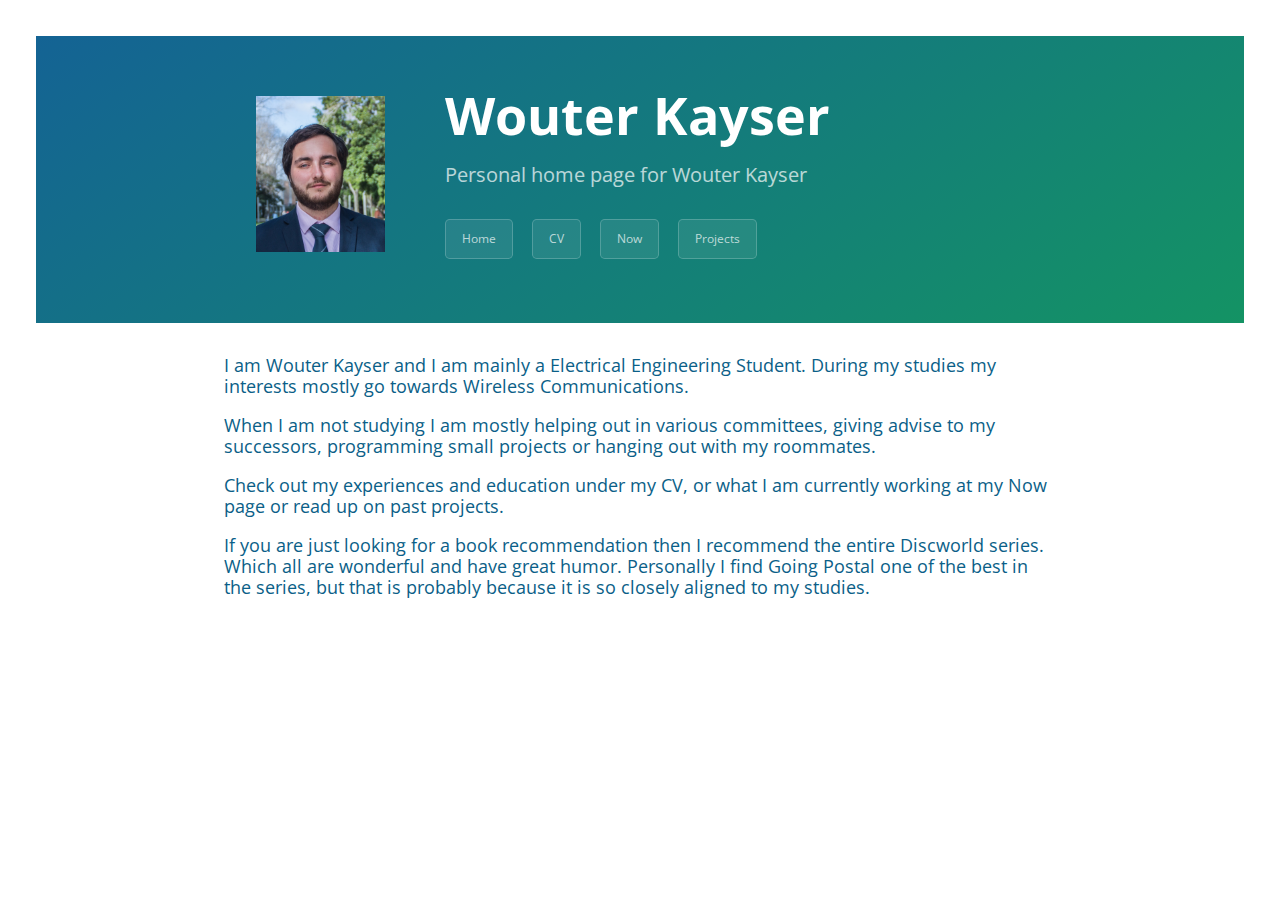
<file: html/index.html>
<!DOCTYPE html>
<html lang="en">
  <head>
    <meta charset="UTF-8">
    <title>Wouter Kayser</title>
    <meta name="generator" content="pandoc">
    <meta name="viewport" content="width=device-width, initial-scale=1">
    <meta name="theme-color" content="#157878">
    <meta name="author" content="Wouter Kayser">
    <meta name="description" content="Simple Homepage for Wouter Kayser">
    <meta name="keywords" content="Wouter Kayser, Electrical Engineering, IoT, 5G, M2M">
    <link href='https://fonts.googleapis.com/css?family=Open+Sans:400,700' rel='stylesheet' type='text/css'>
    <link rel="stylesheet" href="stylesheets/cayman.css">


<link href="[data-uri]" rel=icon>

  </head>
  <body>
    <section class="page-header">
      <div class="page-header-content">
      <img src="images/wouter.jpg" alt="Wouter Kayser" id="profile"> 
      <div id="right">
        <h1 class="project-name space">Wouter Kayser</h1>
        <h2 class="project-tagline space">Personal home page for Wouter Kayser</h2>
        <a href="index.html" class="btn">Home</a>
        <a href="CV.html" class="btn">CV</a>
        <a href="NOW.html" class="btn">Now</a>
        <a href="Projects.html" class="btn">Projects</a>
      </div>
    </div>
    </section>
    <section class="main-content">
      <p>I am Wouter Kayser and I am mainly a Electrical Engineering Student. During my studies my interests mostly go towards Wireless Communications.</p>
      <p>When I am not studying I am mostly helping out in various committees, giving advise to my successors, programming small projects or hanging out with my roommates.</p>
      <p>Check out my experiences and education under my CV, or what I am currently working at my Now page or read up on past projects.</p>
      <p>If you are just looking for a book recommendation then I recommend the entire Discworld series. Which all are wonderful and have great humor. Personally I find Going Postal one of the best in the series, but that is probably because it is so closely aligned to my studies.</p>
    </section>
  </body>
</html>
</file>
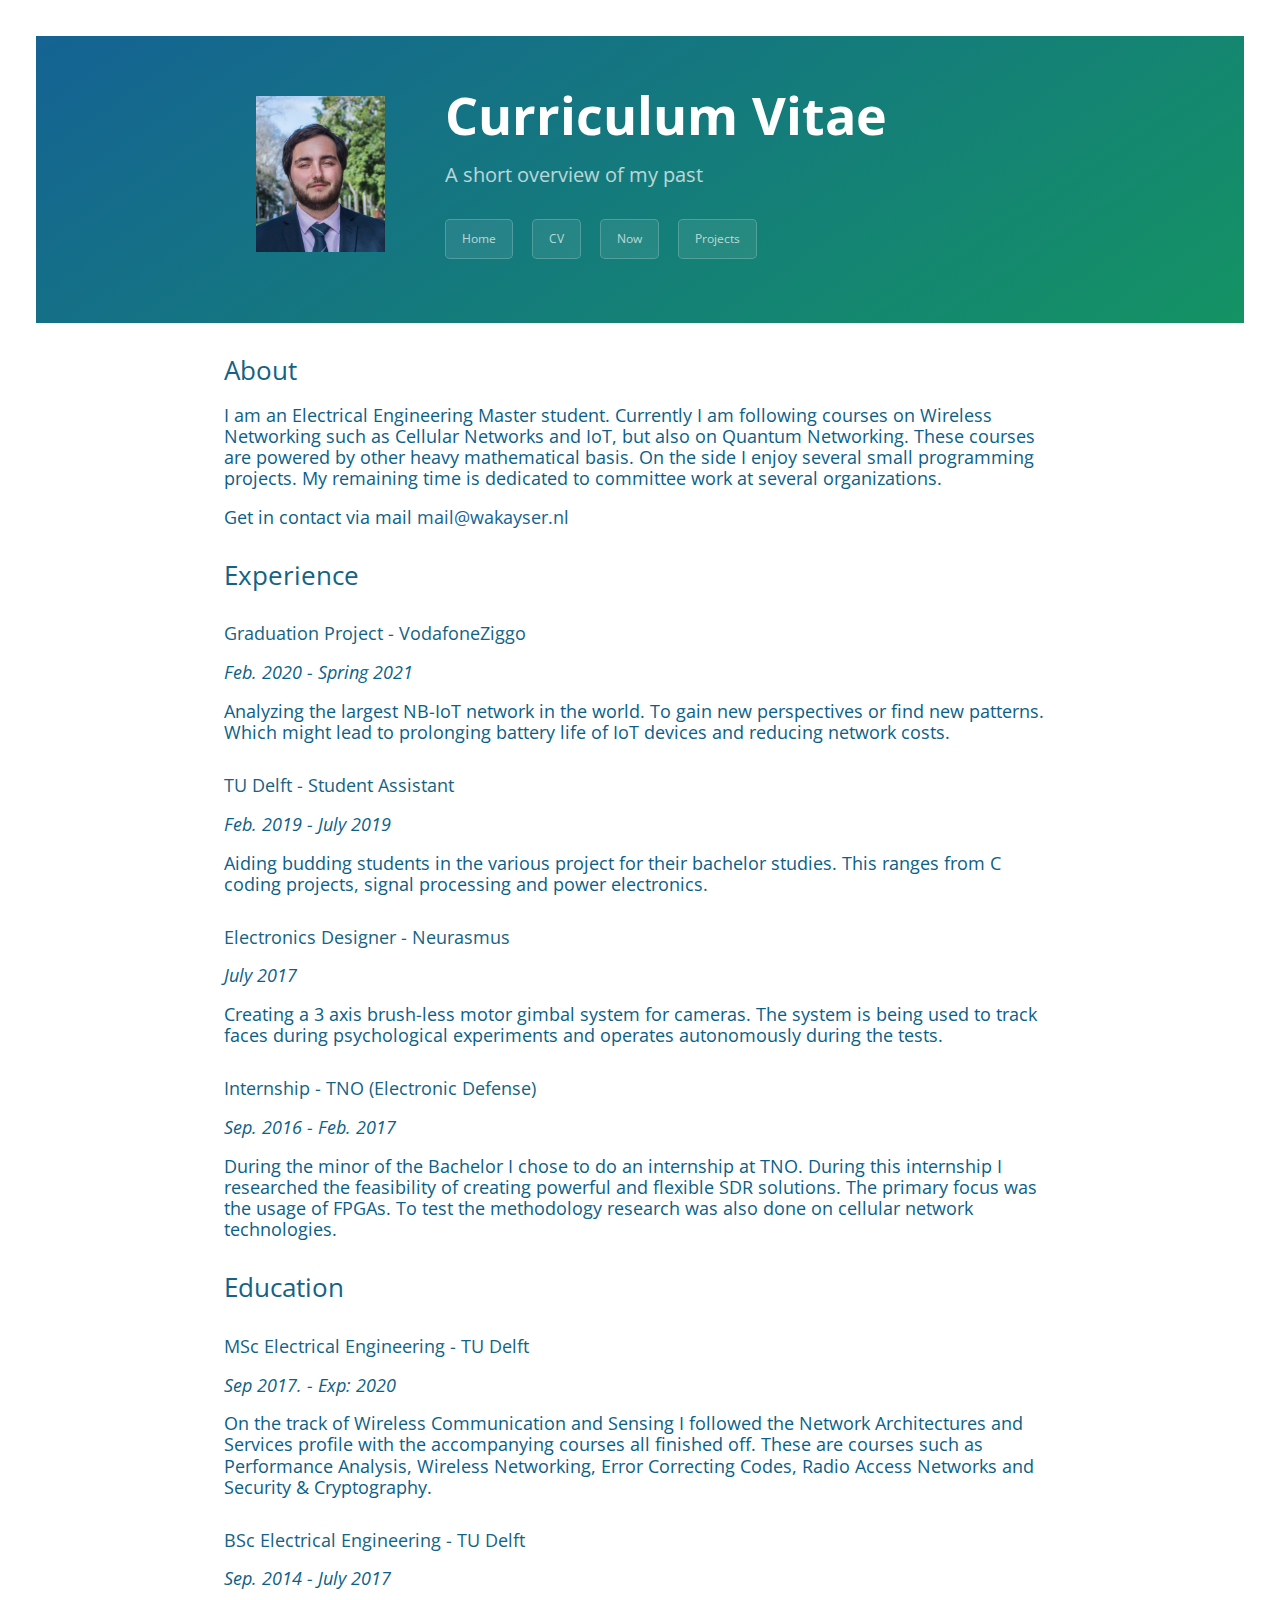
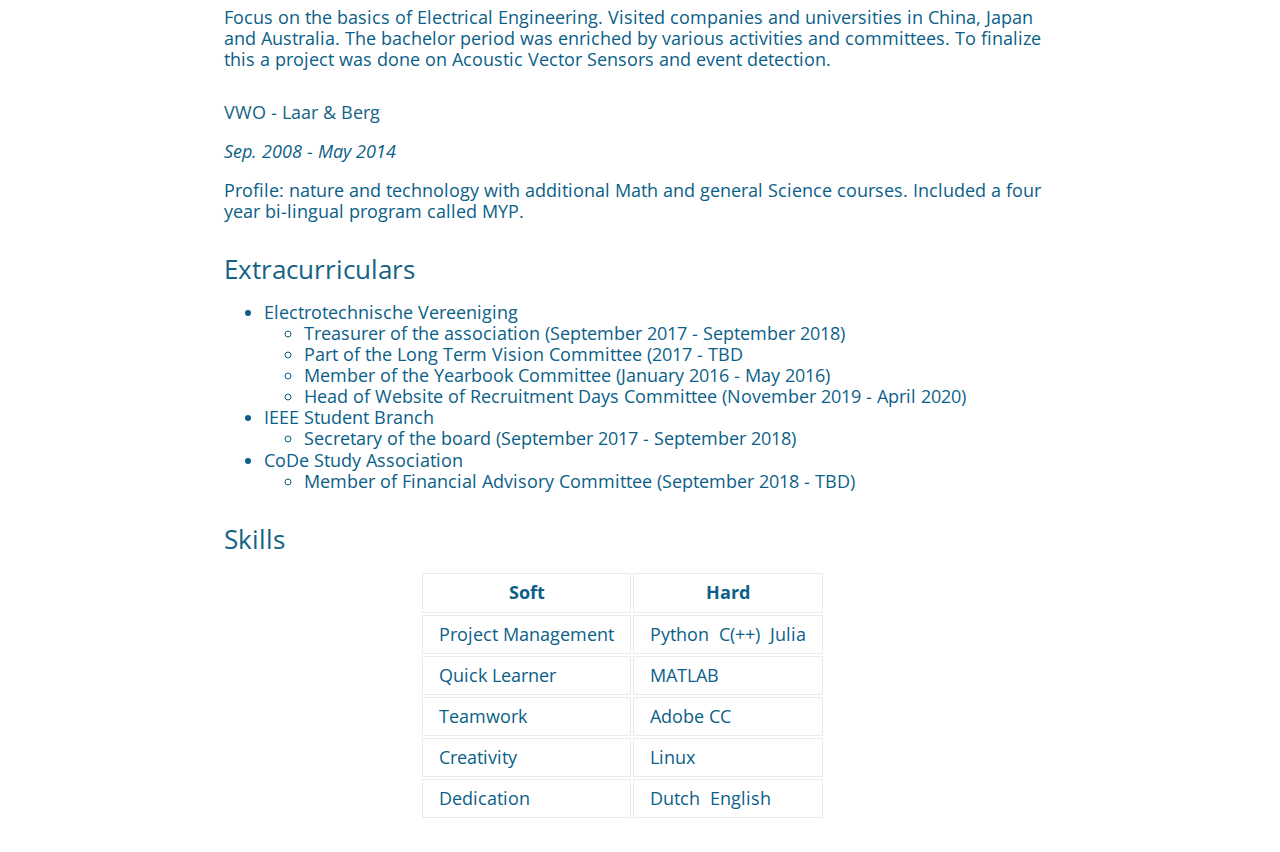
<file: html/CV.html>
<!DOCTYPE html>
<html lang="en">
  <head>
    <meta charset="UTF-8">
    <title>Wouter Kayser</title>
    <meta name="generator" content="pandoc">
    <meta name="viewport" content="width=device-width, initial-scale=1">
    <meta name="theme-color" content="#157878">
    <meta name="author" content="Wouter Kayser">
    <meta name="description" content="Simple Homepage for Wouter Kayser">
    <meta name="keywords" content="Wouter Kayser, Electrical Engineering, IoT, 5G, M2M">
    <link href='https://fonts.googleapis.com/css?family=Open+Sans:400,700' rel='stylesheet' type='text/css'>
    <link rel="stylesheet" href="stylesheets/cayman.css">


<link href="[data-uri]" rel=icon>

  </head>
  <body>
    <section class="page-header">
      <div class="page-header-content">
      <img src="images/wouter.jpg" alt="Wouter Kayser" id="profile"> 
      <div id="right">
        <h1 class="project-name space">Curriculum Vitae</h1>
        <h2 class="project-tagline space">A short overview of my past</h2>
        <a href="index.html" class="btn">Home</a>
        <a href="CV.html" class="btn">CV</a>
        <a href="NOW.html" class="btn">Now</a>
        <a href="Projects.html" class="btn">Projects</a>
      </div>
    </div>
    </section>
    <section class="main-content">
      <h2 id="about">About</h2>
      <p>I am an Electrical Engineering Master student. Currently I am following courses on Wireless Networking such as Cellular Networks and IoT, but also on Quantum Networking. These courses are powered by other heavy mathematical basis. On the side I enjoy several small programming projects. My remaining time is dedicated to committee work at several organizations.</p>
      <p>Get in contact via mail <a href="mailto:mail@wakayser.nl">mail@wakayser.nl</a></p>
      <h2 id="experience">Experience</h2>
      <h4 id="graduation-project---vodafoneziggo">Graduation Project - VodafoneZiggo</h4>
      <p><em>Feb. 2020 - Spring 2021</em></p>
      <p>Analyzing the largest NB-IoT network in the world. To gain new perspectives or find new patterns. Which might lead to prolonging battery life of IoT devices and reducing network costs.</p>
      <h4 id="tu-delft---student-assistant">TU Delft - Student Assistant</h4>
      <p><em>Feb. 2019 - July 2019</em></p>
      <p>Aiding budding students in the various project for their bachelor studies. This ranges from C coding projects, signal processing and power electronics.</p>
      <h4 id="electronics-designer---neurasmus">Electronics Designer - Neurasmus</h4>
      <p><em>July 2017</em></p>
      <p>Creating a 3 axis brush-less motor gimbal system for cameras. The system is being used to track faces during psychological experiments and operates autonomously during the tests.</p>
      <h4 id="internship---tno-electronic-defense">Internship - TNO (Electronic Defense)</h4>
      <p><em>Sep. 2016 - Feb. 2017</em></p>
      <p>During the minor of the Bachelor I chose to do an internship at TNO. During this internship I researched the feasibility of creating powerful and flexible SDR solutions. The primary focus was the usage of FPGAs. To test the methodology research was also done on cellular network technologies.</p>
      <h2 id="education">Education</h2>
      <h4 id="msc-electrical-engineering---tu-delft">MSc Electrical Engineering - TU Delft</h4>
      <p><em>Sep 2017. - Exp: 2020</em></p>
      <p>On the track of Wireless Communication and Sensing I followed the Network Architectures and Services profile with the accompanying courses all finished off. These are courses such as Performance Analysis, Wireless Networking, Error Correcting Codes, Radio Access Networks and Security &amp; Cryptography.</p>
      <h4 id="bsc-electrical-engineering---tu-delft">BSc Electrical Engineering - TU Delft</h4>
      <p><em>Sep. 2014 - July 2017</em></p>
      <p>Focus on the basics of Electrical Engineering. Visited companies and universities in China, Japan and Australia. The bachelor period was enriched by various activities and committees. To finalize this a project was done on Acoustic Vector Sensors and event detection.</p>
      <h4 id="vwo---laar--berg">VWO - Laar &amp; Berg</h4>
      <p><em>Sep. 2008 - May 2014</em></p>
      <p>Profile: nature and technology with additional Math and general Science courses. Included a four year bi-lingual program called MYP.</p>
      <h2 id="extracurriculars">Extracurriculars</h2>
      <ul>
      <li>
      Electrotechnische Vereeniging
      <ul>
      <li>
      Treasurer of the association (September 2017 - September 2018)
      </li>
      <li>
      Part of the Long Term Vision Committee (2017 - TBD
      </li>
      <li>
      Member of the Yearbook Committee (January 2016 - May 2016)
      </li>
      <li>
      Head of Website of Recruitment Days Committee (November 2019 - April 2020)
      </li>
      </ul>
      </li>
      <li>
      IEEE Student Branch
      <ul>
      <li>
      Secretary of the board (September 2017 - September 2018)
      </li>
      </ul>
      </li>
      <li>
      CoDe Study Association
      <ul>
      <li>
      Member of Financial Advisory Committee (September 2018 - TBD)
      </li>
      </ul>
      </li>
      </ul>
      <h2 id="skills">Skills</h2>
      <table>
      <thead>
      <tr class="header">
      <th>Soft</th>
      <th>Hard</th>
      </tr>
      </thead>
      <tbody>
      <tr class="odd">
      <td>Project Management</td>
      <td>Python  C(++)  Julia</td>
      </tr>
      <tr class="even">
      <td>Quick Learner</td>
      <td>MATLAB</td>
      </tr>
      <tr class="odd">
      <td>Teamwork</td>
      <td>Adobe CC</td>
      </tr>
      <tr class="even">
      <td>Creativity</td>
      <td>Linux</td>
      </tr>
      <tr class="odd">
      <td>Dedication</td>
      <td>Dutch  English</td>
      </tr>
      </tbody>
      </table>
    </section>
  </body>
</html>
</file>
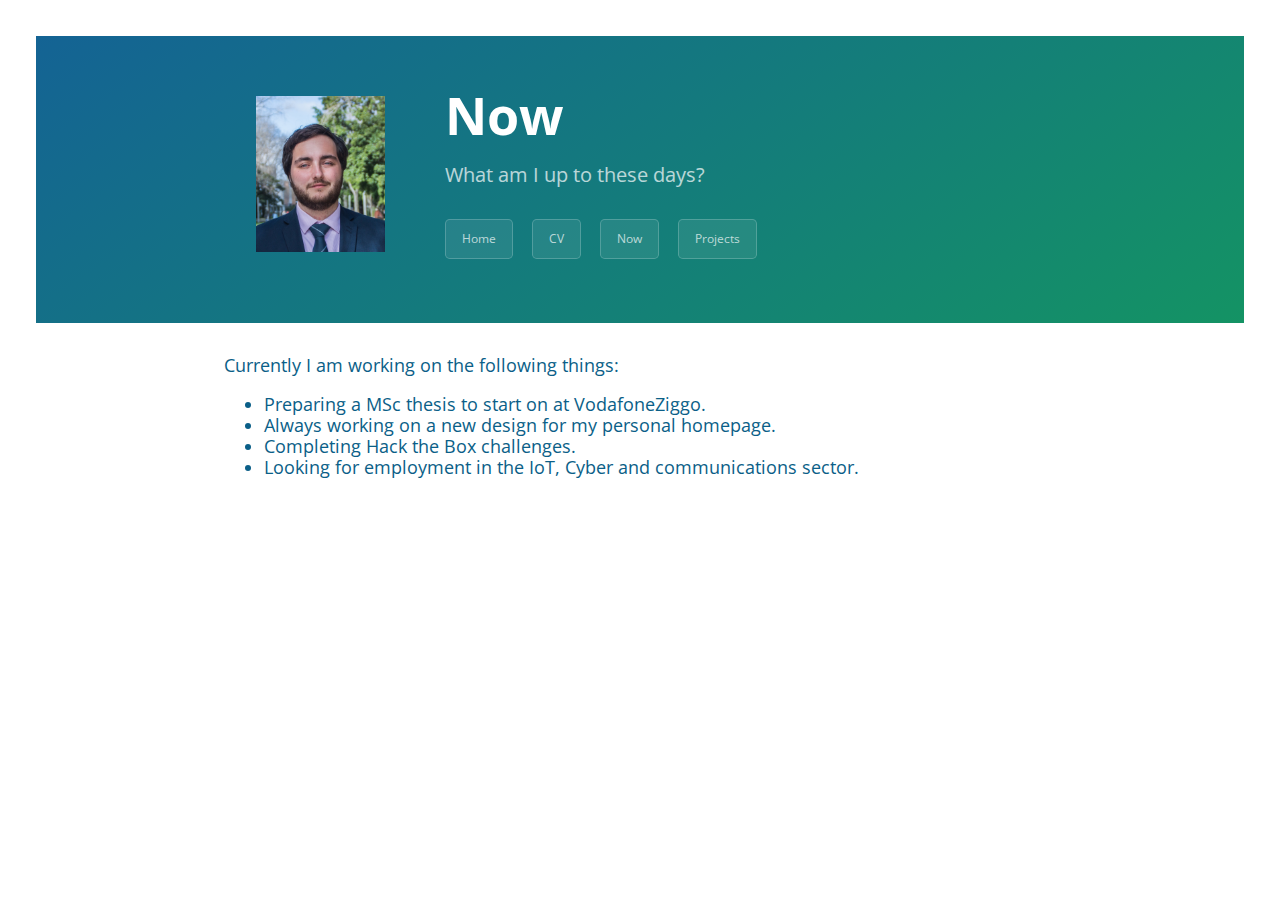
<file: html/NOW.html>
<!DOCTYPE html>
<html lang="en">
  <head>
    <meta charset="UTF-8">
    <title>Wouter Kayser</title>
    <meta name="generator" content="pandoc">
    <meta name="viewport" content="width=device-width, initial-scale=1">
    <meta name="theme-color" content="#157878">
    <meta name="author" content="Wouter Kayser">
    <meta name="description" content="Simple Homepage for Wouter Kayser">
    <meta name="keywords" content="Wouter Kayser, Electrical Engineering, IoT, 5G, M2M">
    <link href='https://fonts.googleapis.com/css?family=Open+Sans:400,700' rel='stylesheet' type='text/css'>
    <link rel="stylesheet" href="stylesheets/cayman.css">


<link href="[data-uri]" rel=icon>

  </head>
  <body>
    <section class="page-header">
      <div class="page-header-content">
      <img src="images/wouter.jpg" alt="Wouter Kayser" id="profile"> 
      <div id="right">
        <h1 class="project-name space">Now</h1>
        <h2 class="project-tagline space">What am I up to these days?</h2>
        <a href="index.html" class="btn">Home</a>
        <a href="CV.html" class="btn">CV</a>
        <a href="NOW.html" class="btn">Now</a>
        <a href="Projects.html" class="btn">Projects</a>
      </div>
    </div>
    </section>
    <section class="main-content">
      <p>Currently I am working on the following things:</p>
      <!-- * Finishing off the last few courses of my studies. -->
      <ul>
      <li>
      Preparing a MSc thesis to start on at VodafoneZiggo.
      </li>
      <li>
      Always working on a new design for my personal homepage.
      </li>
      <li>
      Completing Hack the Box challenges.
      </li>
      <li>
      Looking for employment in the IoT, Cyber and communications sector.
      </li>
      </ul>
    </section>
  </body>
</html>
</file>
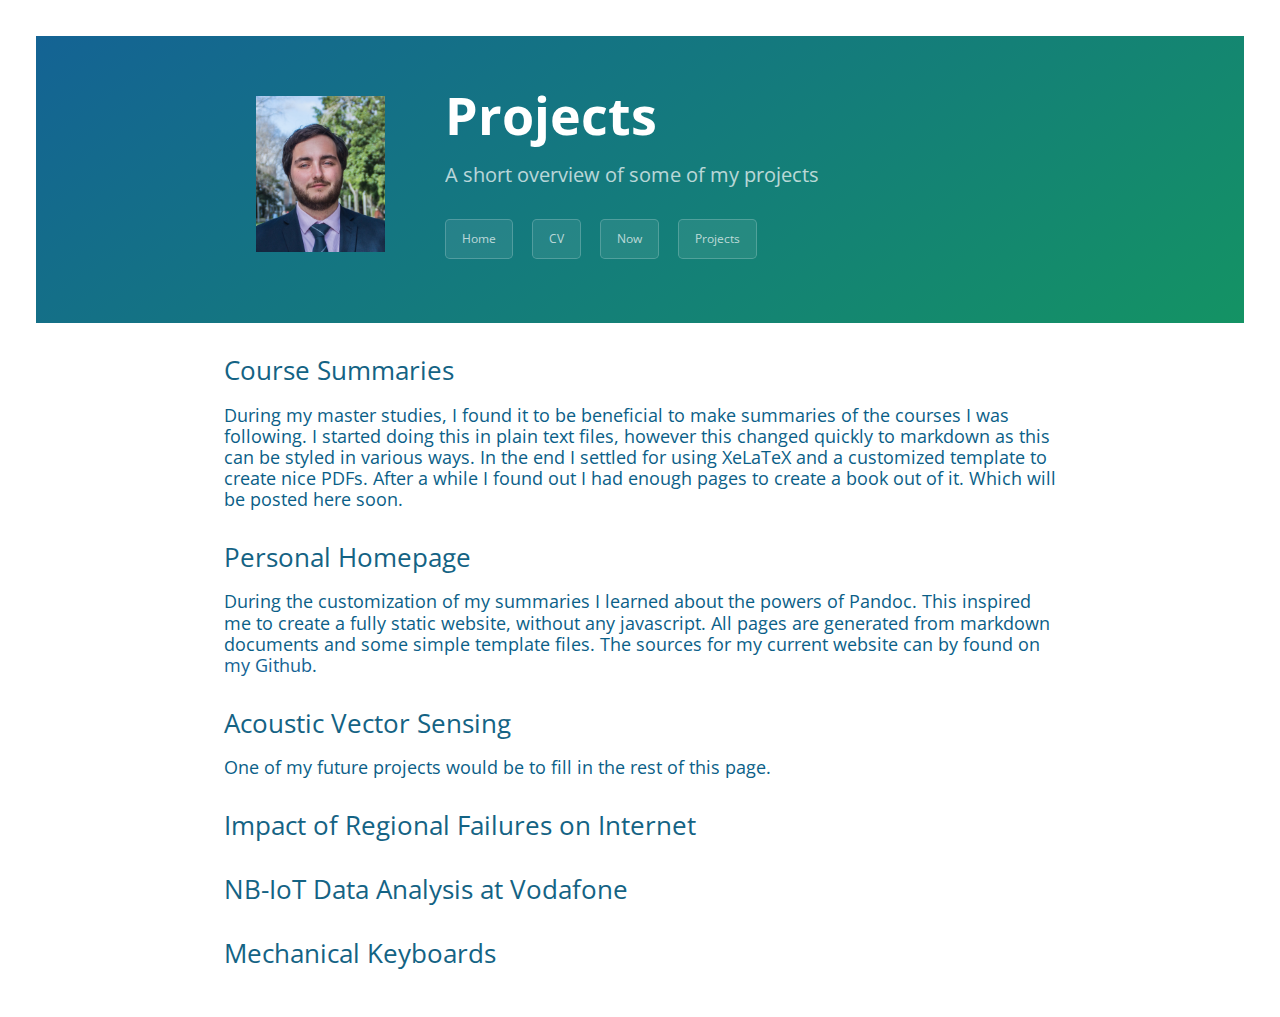
<file: html/Projects.html>
<!DOCTYPE html>
<html lang="en">
  <head>
    <meta charset="UTF-8">
    <title>Wouter Kayser</title>
    <meta name="generator" content="pandoc">
    <meta name="viewport" content="width=device-width, initial-scale=1">
    <meta name="theme-color" content="#157878">
    <meta name="author" content="Wouter Kayser">
    <meta name="description" content="Simple Homepage for Wouter Kayser">
    <meta name="keywords" content="Wouter Kayser, Electrical Engineering, IoT, 5G, M2M">
    <link href='https://fonts.googleapis.com/css?family=Open+Sans:400,700' rel='stylesheet' type='text/css'>
    <link rel="stylesheet" href="stylesheets/cayman.css">


<link href="[data-uri]" rel=icon>

  </head>
  <body>
    <section class="page-header">
      <div class="page-header-content">
      <img src="images/wouter.jpg" alt="Wouter Kayser" id="profile"> 
      <div id="right">
        <h1 class="project-name space">Projects</h1>
        <h2 class="project-tagline space">A short overview of some of my projects</h2>
        <a href="index.html" class="btn">Home</a>
        <a href="CV.html" class="btn">CV</a>
        <a href="NOW.html" class="btn">Now</a>
        <a href="Projects.html" class="btn">Projects</a>
      </div>
    </div>
    </section>
    <section class="main-content">
      <h2 id="course-summaries">Course Summaries</h2>
      <p>During my master studies, I found it to be beneficial to make summaries of the courses I was following. I started doing this in plain text files, however this changed quickly to markdown as this can be styled in various ways. In the end I settled for using XeLaTeX and a customized template to create nice PDFs. After a while I found out I had enough pages to create a book out of it. Which will be posted here soon.</p>
      <h2 id="personal-homepage">Personal Homepage</h2>
      <p>During the customization of my summaries I learned about the powers of Pandoc. This inspired me to create a fully static website, without any javascript. All pages are generated from markdown documents and some simple template files. The sources for my current website can by found on <a href="https://github.com/Werser">my Github</a>.</p>
      <h2 id="acoustic-vector-sensing">Acoustic Vector Sensing</h2>
      <p>One of my future projects would be to fill in the rest of this page.</p>
      <h2 id="impact-of-regional-failures-on-internet">Impact of Regional Failures on Internet</h2>
      <h2 id="nb-iot-data-analysis-at-vodafone">NB-IoT Data Analysis at Vodafone</h2>
      <h2 id="mechanical-keyboards">Mechanical Keyboards</h2>
    </section>
  </body>
</html>
</file>
<file: html/stylesheets/cayman.css>
* {
  box-sizing: border-box; }

body {
  padding: 0;
  margin: 0;
  font-family: "Open Sans", "Helvetica Neue", Helvetica, Arial, sans-serif;
  font-size: 12px;
  line-height: 1.2;
  color: #0b5f88; }

a {
  color: #146394;
  text-decoration: none; }
  a:hover {
    text-decoration: underline; }

.btn {
  display: inline-block;
  margin-bottom: 1rem;
  color: rgba(255, 255, 255, 0.7);
  background-color: rgba(255, 255, 255, 0.08);
  border-color: rgba(255, 255, 255, 0.2);
  border-style: solid;
  border-width: 1px;
  border-radius: 0.3rem;
  transition: color 0.2s, background-color 0.2s, border-color 0.2s; }
  .btn:hover {
    color: rgba(255, 255, 255, 0.8);
    text-decoration: none;
    background-color: rgba(255, 255, 255, 0.2);
    border-color: rgba(255, 255, 255, 0.3); }
  .btn + .btn {
    margin-left: 1rem; }
  @media screen and (min-width: 64em) {
    .btn {
      padding: 0.75rem 1rem; } }
  @media screen and (min-width: 42em) and (max-width: 64em) {
    .btn {
      padding: 0.6rem 0.9rem;
      font-size: 0.9rem; } }
  @media screen and (max-width: 42em) {
    .btn {
      display: block;
      width: 50%;
      margin-left:auto;
      margin-right: auto;
      padding: 0.3rem;
      font-size: 0.8rem; }
      .btn + .btn {
        margin-top: 0.5rem; 
        margin-left:auto;
        margin-right: auto;} }

.page-header {
  color: #fff;
  background-color: #159957;
  background-image: linear-gradient(146deg, #146394, #149364); }
  @media screen and (min-width: 64em) {
    .page-header {
      padding: 3rem 3rem;
      margin-top: 3em;
      margin-left: 3em;
      margin-right: 3em; } }
  @media screen and (min-width: 42em) and (max-width: 64em) {
    .page-header {
      margin-top: 3em;
      padding: 3rem 3rem; } }
  @media screen and (max-width: 42em) {
    .page-header {
      padding: 1rem 1rem;
      text-align: center; } }

.project-name {
  margin-top: 0;
  margin-bottom: 0.1rem; }
  @media screen and (min-width: 64em) {
    .project-name {
      font-size: 3.25rem; } }
  @media screen and (min-width: 42em) and (max-width: 64em) {
    .project-name {
      font-size: 2.25rem; } }
  @media screen and (max-width: 42em) {
    .project-name {
      font-size: 1.75rem;
      text-align: center; } }

.project-tagline {
  margin-bottom: 2rem;
  font-weight: normal;
  opacity: 0.7; }
  @media screen and (min-width: 64em) {
    .project-tagline {
      font-size: 1.25rem; } }
  @media screen and (min-width: 42em) and (max-width: 64em) {
    .project-tagline {
      font-size: 1.15rem; } }
  @media screen and (max-width: 42em) {
    .project-tagline {
      font-size: 1rem;
      text-align: center; } }

.main-content {
  word-wrap: break-word; }
  .main-content :first-child {
    margin-top: 0; }
  @media screen and (min-width: 64em) {
    .main-content {
      max-width: 64rem;
      padding: 2rem 6rem;
      margin: 0 auto;
      font-size: 1.1rem; } }
  @media screen and (min-width: 42em) and (max-width: 64em) {
    .main-content {
      padding: 2rem 4rem;
      font-size: 1.1rem; } }
  @media screen and (max-width: 42em) {
    .main-content {
      padding: 2rem 1rem;
      font-size: 1rem; } }
  .main-content img {
    max-width: 100%; }
  .main-content h1,
  .main-content h2,
  .main-content h3,
  .main-content h4,
  .main-content h5,
  .main-content h6 {
    margin-top: 2rem;
    margin-bottom: 1rem;
    font-weight: normal;
    color: #146384; }
  .main-content p {
    margin-bottom: 1em; }
  .main-content code {
    padding: 2px 4px;
    font-family: Consolas, "Liberation Mono", Menlo, Courier, monospace;
    font-size: 0.9rem;
    color: #567482;
    background-color: #f3f6fa;
    border-radius: 0.3rem; }
  .main-content pre {
    padding: 0.8rem;
    margin-top: 0;
    margin-bottom: 1rem;
    font: 1rem Consolas, "Liberation Mono", Menlo, Courier, monospace;
    color: #567482;
    word-wrap: normal;
    background-color: #f3f6fa;
    border: solid 1px #dce6f0;
    border-radius: 0.3rem; }
    .main-content pre > code {
      padding: 0;
      margin: 0;
      font-size: 0.9rem;
      color: #567482;
      word-break: normal;
      white-space: pre;
      background: transparent;
      border: 0; }
  .main-content .hljs {
    margin-bottom: 1rem; }
    .main-content .hljs pre {
      margin-bottom: 0;
      word-break: normal; }
  .main-content .hljs pre,
  .main-content pre {
    padding: 0.8rem;
    overflow: auto;
    font-size: 0.9rem;
    line-height: 1.45;
    border-radius: 0.3rem;
    -webkit-overflow-scrolling: touch; }
  .main-content pre code,
  .main-content pre tt {
    display: inline;
    max-width: initial;
    padding: 0;
    margin: 0;
    overflow: initial;
    line-height: inherit;
    word-wrap: normal;
    background-color: transparent;
    border: 0; }
    .main-content pre code:before, .main-content pre code:after,
    .main-content pre tt:before,
    .main-content pre tt:after {
      content: normal; }
  .main-content ul,
  .main-content ol {
    margin-top: 0; }
  .main-content blockquote {
    padding: 0 1rem;
    margin-left: 0;
    color: #819198;
    border-left: 0.3rem solid #dce6f0; }
    .main-content blockquote > :first-child {
      margin-top: 0; }
    .main-content blockquote > :last-child {
      margin-bottom: 0; }
  .main-content table {
    display: block;
    width: 100%;
    overflow: auto;
    word-break: normal;
    word-break: keep-all;
    -webkit-overflow-scrolling: touch; }
    .main-content table th {
      font-weight: bold; }
    .main-content table th,
    .main-content table td {
      padding: 0.5rem 1rem;
      border: 1px solid #e9ebec; }
  .main-content dl {
    padding: 0; }
    .main-content dl dt {
      padding: 0;
      margin-top: 1rem;
      font-size: 1rem;
      font-weight: bold; }
    .main-content dl dd {
      padding: 0;
      margin-bottom: 1rem; }
  .main-content hr {
    height: 2px;
    padding: 0;
    margin: 1rem 0;
    background-color: #eff0f1;
    border: 0; }

.site-footer {
  padding-top: 2rem;
  height: 5rem;
  border-top: solid 1px #eff0f1; 
}
  @media screen and (min-width: 64em) {
    .site-footer {
      font-size: 1rem; } }
  @media screen and (min-width: 42em) and (max-width: 64em) {
    .site-footer {
      font-size: 1rem; } }
  @media screen and (max-width: 42em) {
    .site-footer {
      font-size: 0.9rem; } }

.site-footer-owner {
  display: block;
  font-weight: bold; }

.site-footer-credits {
  color: #8080AA; }

.task-list-item {
  list-style-type: none;
}
.task-list-item-checkbox {
  margin-left: -1em;
}

table {
  margin-left:auto;
  margin-right:auto;
  width: 25em !important;
}

#profile {
  float: left;
  height: 15em;
  vertical-align: center;}
  @media screen and (min-width: 64em) {
    #profile {
      padding-top: 1em;
      height: 14em;
      padding-right: 5em;
      padding-left: calc(50% - 32em); } }
  @media screen and (min-width: 42em) and (max-width: 64em) {
    #profile {
      height: 13em;
      padding-right: 5em; } }
  @media screen and (max-width: 42em) {
    #profile {
      display: none; } }

  @media screen and (max-width: 42em) {
    #right {
      pading-left: none; } }
</file>
